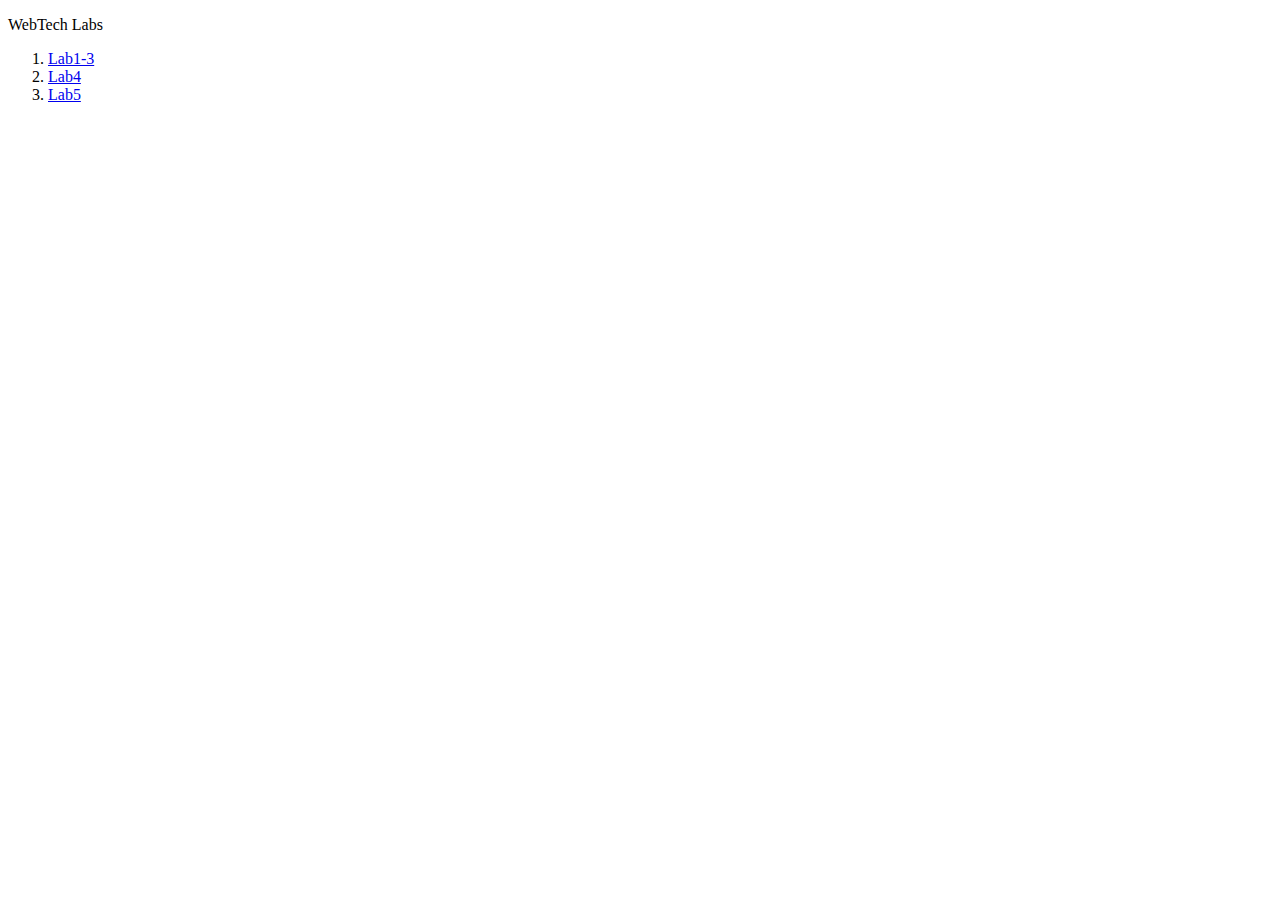
<file: index.html>
<!DOCTYPE html>
<html lang="en">
<head>
    <meta charset="UTF-8">
    <title>Labs</title>
</head>
<body>
<p>
    WebTech Labs
</p>
<ol>
    <li><a href="Lab1-3">Lab1-3 </a></li>
    <li><a href="Lab4">Lab4 </a></li>
	<li><a href="Lab5">Lab5 </a></li>
</ol>

</body>
</html>
</file>
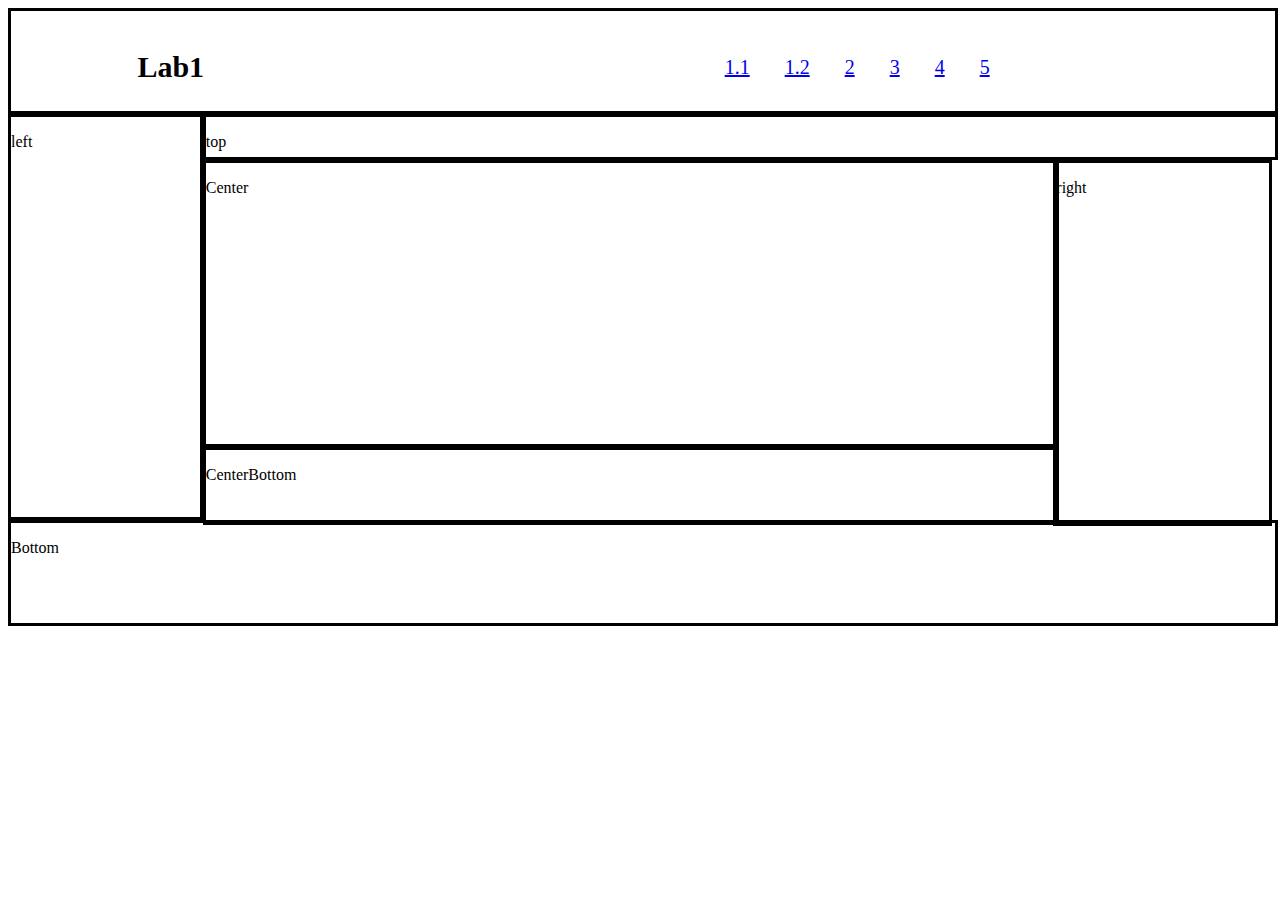
<file: Lab1-3/index.html>
<!DOCTYPE html>
<html lang="en">
<head>
    <link rel = "stylesheet" href = "css/style.css">
    <meta charset="UTF-8">
    <meta name="viewport" content="width=device-width, initial-scale=1">
    <title>Lab1-3</title>

</head>
<body>
<header>
    <div class = "container">
        <div class = "header__inner">
            <div class = "logo">Lab1</div>
            <nav class = "nav">
                <a class = "nav__link" href="index.html">1.1</a>
                <a class = "nav__link" href="index2.html">1.2</a>
                <a class = "nav__link" href="lab1.2.html">2</a>
                <a class = "nav__link" href="lab1.3.html">3</a>
                <a class = "nav__link" href="lab1.4.html">4</a>
                <a class = "nav__link" href="lab1.5.html">5</a>
            </nav>
        </div>
        <div class = "main_menu">
            <div class = "left__menu">
                <p>left</p>
            </div>
            <div class = "s1">
                <div class = "top__menu">
                    <p>top</p>
                </div>
                <div class = "s2">
                    <div class = "s3">
                        <div class = "center__menu">
                            <p class="txt">Center</p>
                        </div>
                        <div class = "centerbottom__menu">
                            <p class="txt">CenterBottom</p>
                        </div>
                    </div>
                    <div class = "right__menu">
                        <p class="txt">right</p>
                    </div>
                </div>

            </div>

        </div>
        <div class = "bottom__inner">
            <p class="txt">Bottom</p>
        </div>
    </div>

</header>
</body>
</html>
</file>
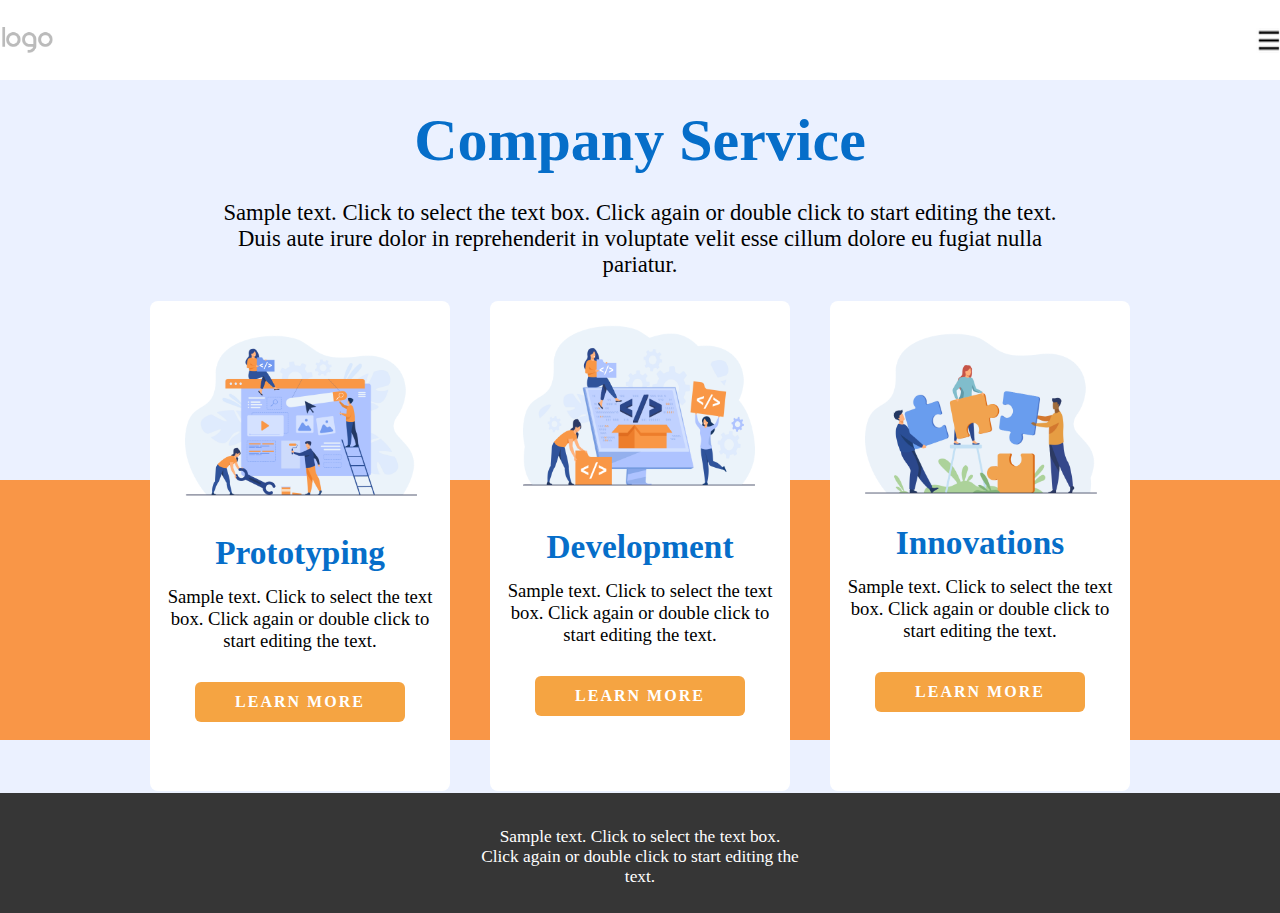
<file: Lab4/index.html>
<!DOCTYPE html>
<html lang="en">
<head>
    <meta charset="UTF-8">
    <title>Lab4</title>
    <link rel="stylesheet" href="css/style.css">
    <meta name="viewport" content="width=device-width, initial-scale=1">

</head>
<body>
<div class="container">
    <div class="content">
    <div class="top__menu">
        <img src="imgs/template5desktop.png" style="margin-left: 2px;">
        <img src="imgs/img.png" height="27"  style="margin-left: auto; margin-right: 0">
    </div>
    <div class="main">
        <div class="text">
            <p class="h h__size">Company Service</p>
            <p class="main__txt">Sample text. Click to select the text box. Click again or double click to start editing the
                text. Duis aute irure dolor in reprehenderit in voluptate velit esse cillum dolore eu fugiat
                nulla pariatur.
            </p>
        </div>
    </div>
    <div class="blocks">
        <div class="block">
            <img src="imgs/сайт1.png">
            <p class="h h__size2">Prototyping</p>
            <p class="block__txt">Sample text. Click to select the text box. Click again or double click to start editing the
                text.</p>
            <a href="https://www.youtube.com/watch?v=wZIaj0FDIuI" type="button" class="btn" >LEARN MORE</a>
        </div>
        <div class="block">
            <img src="imgs/сайт2.png">
            <p class="h h__size2">Development</p>
            <p class="block__txt">Sample text. Click to select the text box. Click again or double click to start editing the
                text.</p>
            <a href="https://www.youtube.com/watch?v=syfkpTqkx5I&t=2s" type="button" class="btn" >LEARN MORE</a>
        </div>
        <div class="block">
            <img src="imgs/сайт3.png">
            <p class="h h__size2">Innovations</p>
            <p class="block__txt">Sample text. Click to select the text box. Click again or double click to start editing the
                text.</p>
            <a href="https://www.youtube.com/watch?v=-upjFMhlm20" type="button" class="btn" >LEARN MORE</a>
        </div>
    </div>
    </div>
    <div class="bottom__menu"><p>Sample text. Click to select the text box. Click again or double click to start editing the
        text.</p></div>
</div>
</body>
</html>
</file>
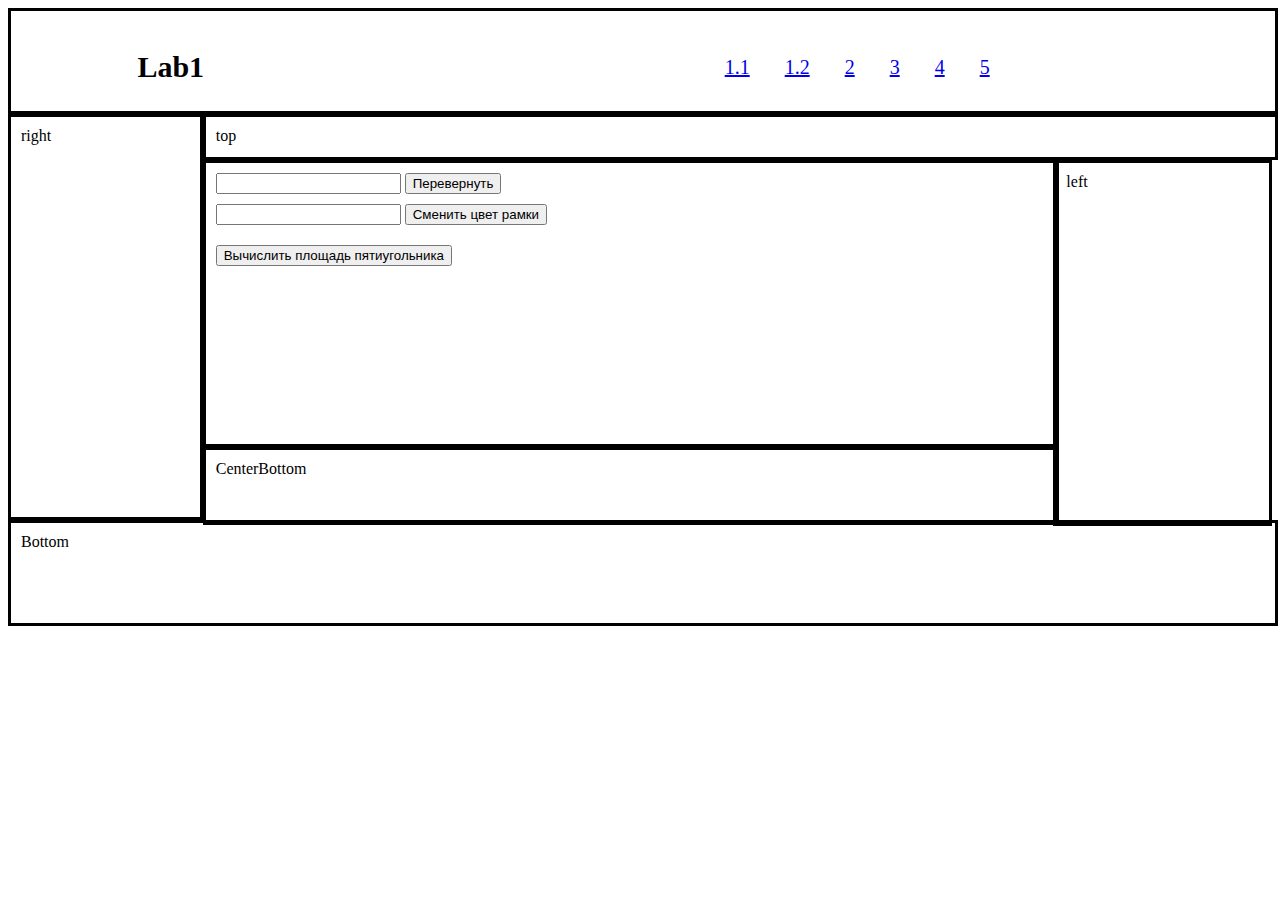
<file: Lab5/index.html>
<!DOCTYPE html>
<html lang="en">
<head>
    <link rel = "stylesheet" href = "css/style.css">
    <meta charset="UTF-8">
    <meta name="viewport" content="width=device-width, initial-scale=1">
    <title>Lab1-3</title>

</head>
<body>

<header>
    <div class = "container">
        <div class = "header__inner">
            <div class = "logo">Lab1</div>
            <nav class = "nav">
                <a class = "nav__link" href="index.html">1.1</a>
                <a class = "nav__link" href="index2.html">1.2</a>
                <a class = "nav__link" href="lab1.2.html">2</a>
                <a class = "nav__link" href="lab1.3.html">3</a>
                <a class = "nav__link" href="lab1.4.html">4</a>
                <a class = "nav__link" href="lab1.5.html">5</a>
            </nav>
        </div>
        <div class = "main_menu">
            <div class = "left__menu" id="left">
                <p class="txt">left</p>
            </div>
            <div class = "s1">
                <div class = "top__menu">
                    <p class="txt">top</p>
                </div>
                <div class = "s2">
                    <div class = "s3">
                        <div class = "center__menu">
                            <div style="margin: 10px">
                                <input type="text" id="toRevert" width=20% height="10px">
                                <input type="button" onclick = "revertNums(document.getElementById('toRevert').value)" value = "Перевернуть">
                            </div>

                            <div style="margin: 10px">
                                <input type="text" id="color" width=20% height="10px" maxlength="6">
                                <input type="button" onclick = "setBorderColor(document.getElementById('color').value)" value = "Сменить цвет рамки">
                            </div>
                            <input style="margin: 10px" type = "button" onclick = "getRectangleSize(5)" value = "Вычислить площадь пятиугольника">
                            <p id="rectangle"></p>
                        </div>
                        <div class = "centerbottom__menu">
                            <p class="txt">CenterBottom</p>
                        </div>
                    </div>
                    <div class = "right__menu" id="right">
                        <p class="txt">right</p>
                    </div>
                </div>

            </div>

        </div>
        <div class = "bottom__inner">
            <p class="txt">Bottom</p>
        </div>
    </div>

    <script src="js/funcs.js" ></script>
    <script>
    color = window.localStorage.getItem("borderColor")
    setBorderColor(color)
    if(document.cookie === "")document.cookie = "nums=";
    const left = document.getElementById("left");
    const right = document.getElementById("right");

    content = left.innerHTML;
    left.innerHTML = right.innerHTML;
    right.innerHTML = content;
    </script>
    <script>
        if (document.cookie !== "nums="){
            result = confirm(document.cookie.substring(5))
            if (result){
                document.cookie = "nums=";
                location.reload()
            }
        }
    </script>
</header>
</body>
</html>
</file>
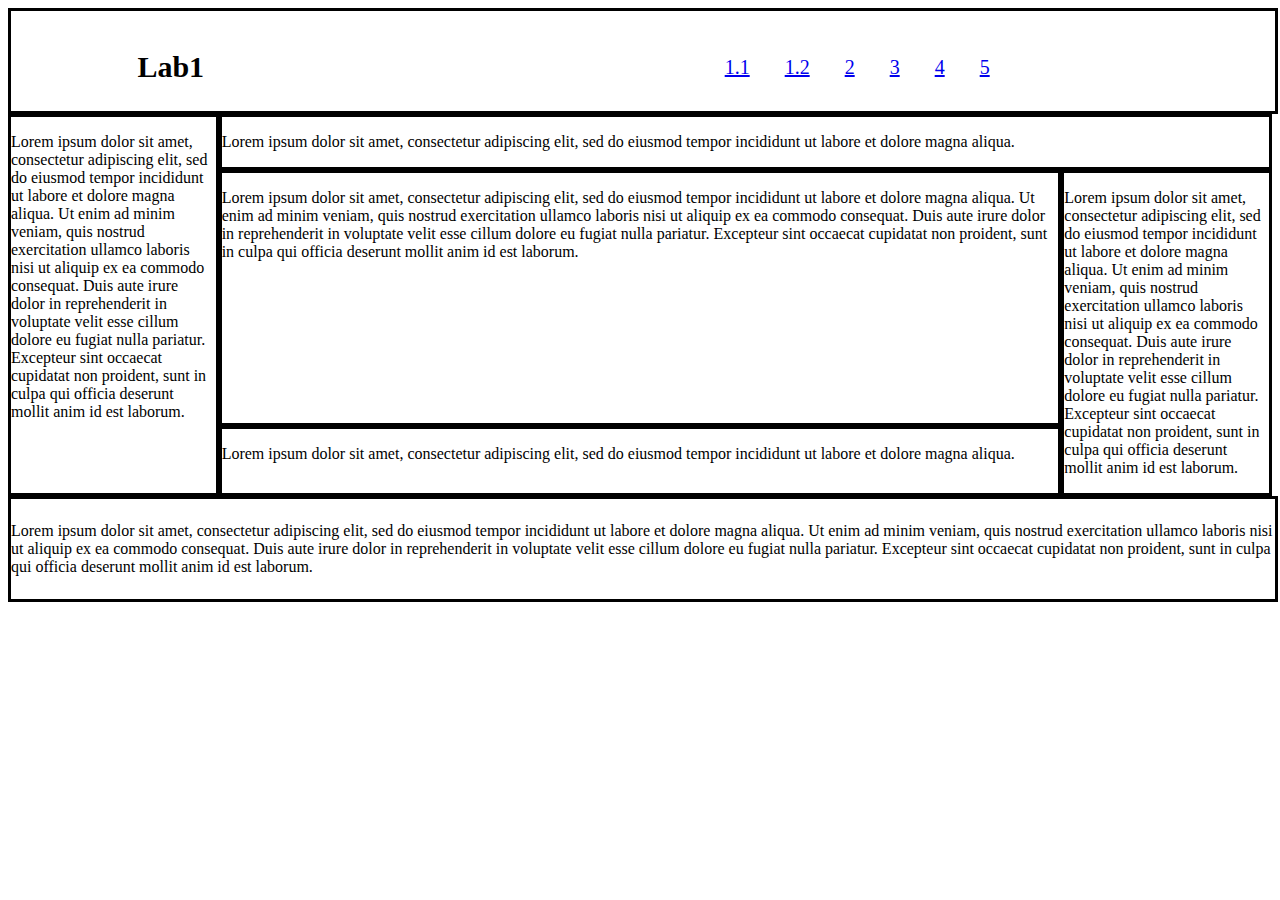
<file: Lab1-3/index2.html>
<!DOCTYPE html>
<html lang="en">
<head>
    <link rel = "stylesheet" href = "css/style2.css">
    <meta charset="UTF-8">
    <title>Lab1-3</title>
</head>
<body>
<header>
    <div class = "container">
        <div class = "header__inner">
            <div class = "logo">Lab1</div>
            <nav class = "nav">
                <a class = "nav__link" href="index.html">1.1</a>
                <a class = "nav__link" href="index2.html">1.2</a>
                <a class = "nav__link" href="lab1.2.html">2</a>
                <a class = "nav__link" href="lab1.3.html">3</a>
                <a class = "nav__link" href="lab1.4.html">4</a>
                <a class = "nav__link" href="lab1.5.html">5</a>
            </nav>
        </div>
        <div class = "left__menu">
            <p>Lorem ipsum dolor sit amet, consectetur adipiscing elit, sed do eiusmod tempor incididunt ut labore et dolore magna aliqua. Ut enim ad minim veniam, quis nostrud exercitation ullamco laboris nisi ut aliquip ex ea commodo consequat. Duis aute irure dolor in reprehenderit in voluptate velit esse cillum dolore eu fugiat nulla pariatur. Excepteur sint occaecat cupidatat non proident, sunt in culpa qui officia deserunt mollit anim id est laborum.</p>
        </div>
        <div class = "top__menu">
            <p>Lorem ipsum dolor sit amet, consectetur adipiscing elit, sed do eiusmod tempor incididunt ut labore et dolore magna aliqua.</p>
        </div>
        <div class = "center__menu">
            <p class="txt">Lorem ipsum dolor sit amet, consectetur adipiscing elit, sed do eiusmod tempor incididunt ut labore et dolore magna aliqua. Ut enim ad minim veniam, quis nostrud exercitation ullamco laboris nisi ut aliquip ex ea commodo consequat. Duis aute irure dolor in reprehenderit in voluptate velit esse cillum dolore eu fugiat nulla pariatur. Excepteur sint occaecat cupidatat non proident, sunt in culpa qui officia deserunt mollit anim id est laborum.</p>
        </div>
        <div class = "centerbottom__menu">
            <p class="txt">Lorem ipsum dolor sit amet, consectetur adipiscing elit, sed do eiusmod tempor incididunt ut labore et dolore magna aliqua. </p>
        </div>
        <div class = "right__menu">
            <p class="txt">Lorem ipsum dolor sit amet, consectetur adipiscing elit, sed do eiusmod tempor incididunt ut labore et dolore magna aliqua. Ut enim ad minim veniam, quis nostrud exercitation ullamco laboris nisi ut aliquip ex ea commodo consequat. Duis aute irure dolor in reprehenderit in voluptate velit esse cillum dolore eu fugiat nulla pariatur. Excepteur sint occaecat cupidatat non proident, sunt in culpa qui officia deserunt mollit anim id est laborum.</p>
        </div>
        <div class = "footer__inner">
            <p class="txt"> Lorem ipsum dolor sit amet, consectetur adipiscing elit, sed do eiusmod tempor incididunt ut labore et dolore magna aliqua. Ut enim ad minim veniam, quis nostrud exercitation ullamco laboris nisi ut aliquip ex ea commodo consequat. Duis aute irure dolor in reprehenderit in voluptate velit esse cillum dolore eu fugiat nulla pariatur. Excepteur sint occaecat cupidatat non proident, sunt in culpa qui officia deserunt mollit anim id est laborum.</p>
        </div>
    </div>

</header>
</body>
</html>
</file>
<file: Lab1-3/css/style.css>
.logo{
    font-size: 30px;
    font-weight: 700;
    font-family: "Calibri", serif;
    position: center;
    margin-top: 1%;
    margin-left: 10%;
}
.nav{
    font-size: 20px;
    font-family: "Calibri", serif;
    margin-top: 1%;
    margin-left: 40%;
}

.header__inner{
    width: 100%;
    height: 100px;
    display: flex;
    border-style: solid;
    align-items: center;
}

.nav__link{
    display: inline-block;
    vertical-align: top;
    margin: 0 15px;
}



.left__menu{
    border-style: solid;
    height: 400px;
    width: 15%;
    display: inline-block;
} 

.top__menu{
    border-style: solid;
    width: 100%;
    height: 10%;
}

.right__menu{
    border-style: solid;
    width: 20%;
    height: 100%;
    display: inline-block;
}

.container{
    width: 100%;
    height: 100%;
}

.center__menu{
    border-style: solid;
    height: 78%;
    width: 100%;
}

.centerbottom__menu{
    border-style: solid;
    height: 20%;
    width: 100%;
}

.main_menu{
    display: flex;
    width: 100%;
    height: 80%;
}
.s1{
    height: 400px;
    width: 85%;
    display: inline-block;
}

.s2{
    display: flex;
    width: 100%;
    height: 90%;
}
.bottom__inner{
    width: 100%;
    height: 100px;
    display: flex;
    border-style: solid;
}

.s3{
    width: 80%;
    height: 100%;
    display: inline-block;
}
@media (orientation: portrait) {

    .left__menu{
        border-style: solid;
        height: auto;
        width: 100%;
    }

    .main_menu{
        display: block;
        width: 100%;
        height: auto;
    }
    .s1{
        display: block;
        height: 400px;
        width: 100%;
    }
    .s2{
        display: block;
        width: 100%;
        height: 90%;
    }
    .s3{
        width: 100%;
        height: 100%;
        display: block;
    }
    .right__menu {
        border-style: solid;
        width: 100%;
        height: auto;
    }
    .container{
        display: block;
    }
    .bottom__inner{
        margin-top: 60px;
    }
}
</file>
<file: Lab4/css/style.css>
.top__menu{
    top: 0;
    width: 100%;
    display: flex;
    position: fixed;
    align-items: center;
    background-color: white;
    overflow: hidden;
    height: 80px;
}

.bottom__menu{
    align-items: center;
    position: absolute;
    overflow: hidden;
    width: 100%;
    background-color: #363636;
    bottom: 0;
    left:0;
    right: 0;
    margin: auto;
    height: 120px;
}

.bottom__menu p{
    margin: 34px auto;
    text-align: center;
    color: white;
    width: 25%;
    font-size: 13pt;
    font-family: Calibri Light;
}

.wrapper{

    overflow: hidden;
}

.main{
    display: flex;
    justify-content: center;
    margin-top: 80px;
    text-align: center;
}

.blocks{
    width: 100%;
    display: flex;
    justify-content: center;
}

.block{
    width: 300px;
    height: 490px;
    background-color: white;
    margin: 0 20px;
    text-align: center;
    border-radius: 8px;
}

.block img{
    margin-top: 20px;
}

.h__size{
    font-size: 45pt;
}

.h__size2{
    font-size: 25pt;
}

.h{
    font-family: Calibri;
    color: #066ec9;
    font-weight: bold;
    line-height: 0;
}

.btn{
    background-color: #f5a442;
    color: white;
    font-family: Calibri;
    font-weight: bold;
    text-align: center;
    text-decoration: none;
    display: inline-block;
    font-size: 16px;
    padding: 11px 40px;
    margin-top: 30px;
    border-radius: 6px;
    letter-spacing: 2px;
}

.text{
    width: 66%;
}
.content{
    padding-bottom: 120px;
}

.block__txt{
    margin: 0 15px;
    font-family: "Calibri Light";
    font-size: 14pt;

}

.main__txt{
    font-family: "Calibri Light";
    font-size: 17pt;
}

.container{
    position: relative;
    min-height: 92.5vh;
}

body {
    background-image: url("../imgs/img_1.png");
    background-repeat: no-repeat;
    background-size: 100% 260px;
    background-position-y: 480px;
    background-color: #ebf1ff;
    margin: 0;
}
@media (orientation: portrait) {
    .blocks{
        display: block;

    }
    .block{
        margin: 0 auto;
        margin-top: 20px;
        margin-bottom: 40px;
    }
    .text{
        width: 90%;
    }

    .bottom__menu p{
        width: 60%;
    }

}
</file>
<file: Lab5/css/style.css>
.logo{
    font-size: 30px;
    font-weight: 700;
    font-family: "Calibri", serif;
    position: center;
    margin-top: 1%;
    margin-left: 10%;
}
.nav{
    font-size: 20px;
    font-family: "Calibri", serif;
    margin-top: 1%;
    margin-left: 40%;
}

.header__inner{
    width: 100%;
    height: 100px;
    display: flex;
    border-style: solid;
    align-items: center;
}

.nav__link{
    display: inline-block;
    vertical-align: top;
    margin: 0 15px;
}



.left__menu{
    border-style: solid;
    height: 400px;
    width: 15%;
    display: inline-block;
} 

.top__menu{
    border-style: solid;
    width: 100%;
    height: 10%;
}

.right__menu{
    border-style: solid;
    width: 20%;
    height: 100%;
    display: inline-block;
}

.container{
    width: 100%;
    height: 100%;
}

.center__menu{
    border-style: solid;
    height: 78%;
    width: 100%;
}

.centerbottom__menu{
    border-style: solid;
    height: 20%;
    width: 100%;
}

.main_menu{
    display: flex;
    width: 100%;
    height: 80%;
}
.s1{
    height: 400px;
    width: 85%;
    display: inline-block;
}

.s2{
    display: flex;
    width: 100%;
    height: 90%;
}
.bottom__inner{
    width: 100%;
    height: 100px;
    display: flex;
    border-style: solid;
}

.txt {
    margin: 10px;
}

.s3{
    width: 80%;
    height: 100%;
    display: inline-block;
}
@media (orientation: portrait) {

    .left__menu{
        border-style: solid;
        height: auto;
        width: 100%;
    }

    .main_menu{
        display: block;
        width: 100%;
        height: auto;
    }
    .s1{
        display: block;
        height: 400px;
        width: 100%;
    }
    .s2{
        display: block;
        width: 100%;
        height: 90%;
    }
    .s3{
        width: 100%;
        height: 100%;
        display: block;
    }
    .right__menu {
        border-style: solid;
        width: 100%;
        height: auto;
    }
    .container{
        display: block;
    }
    .bottom__inner{
        margin-top: 60px;
    }
}
</file>
<file: Lab1-3/css/style2.css>
.logo{
    font-size: 30px;
    font-weight: 700;
    font-family: "Calibri", serif;
    position: center;
    margin-top: 1%;
    margin-left: 10%;
}
.nav{
    font-size: 20px;
    font-family: "Calibri", serif;
    margin-top: 1%;
    margin-left: 40%;
}

.header__inner{
    width: 100%;
    height: 100px;
    display: flex;
    border-style: solid;
    align-items: center;
    grid-area: hi;
}

.nav__link{
    display: inline-block;
    vertical-align: top;
    margin: 0 15px;
}



.left__menu{
    border-style: solid;
    grid-area: lm;
}

.top__menu{
    border-style: solid;
    grid-area: tm;
}

.right__menu{
    border-style: solid;
    grid-area: rm;
}

.container{
    display: grid;
    grid-template-columns: repeat(6, 1fr);
    grid-auto-rows: minmax(50px, auto);
    grid-template-areas:
      "hi hi hi hi hi hi"
      "lm tm tm tm tm tm"
      "lm cm cm cm cm rm"
      "lm cm cm cm cm rm"
      "lm cm cm cm cm rm"
      "lm cm cm cm cm rm"
      "lm cbm cbm cbm cbm rm"
      "fi fi fi fi fi fi";
}

.center__menu{
    border-style: solid;
    grid-area: cm;
}

.centerbottom__menu{
    border-style: solid;
    grid-area: cbm;
}
.footer__inner{
    width: 100%;
    height: 100px;
    display: flex;
    border-style: solid;
    align-items: center;
    grid-area: fi;
}
</file>
